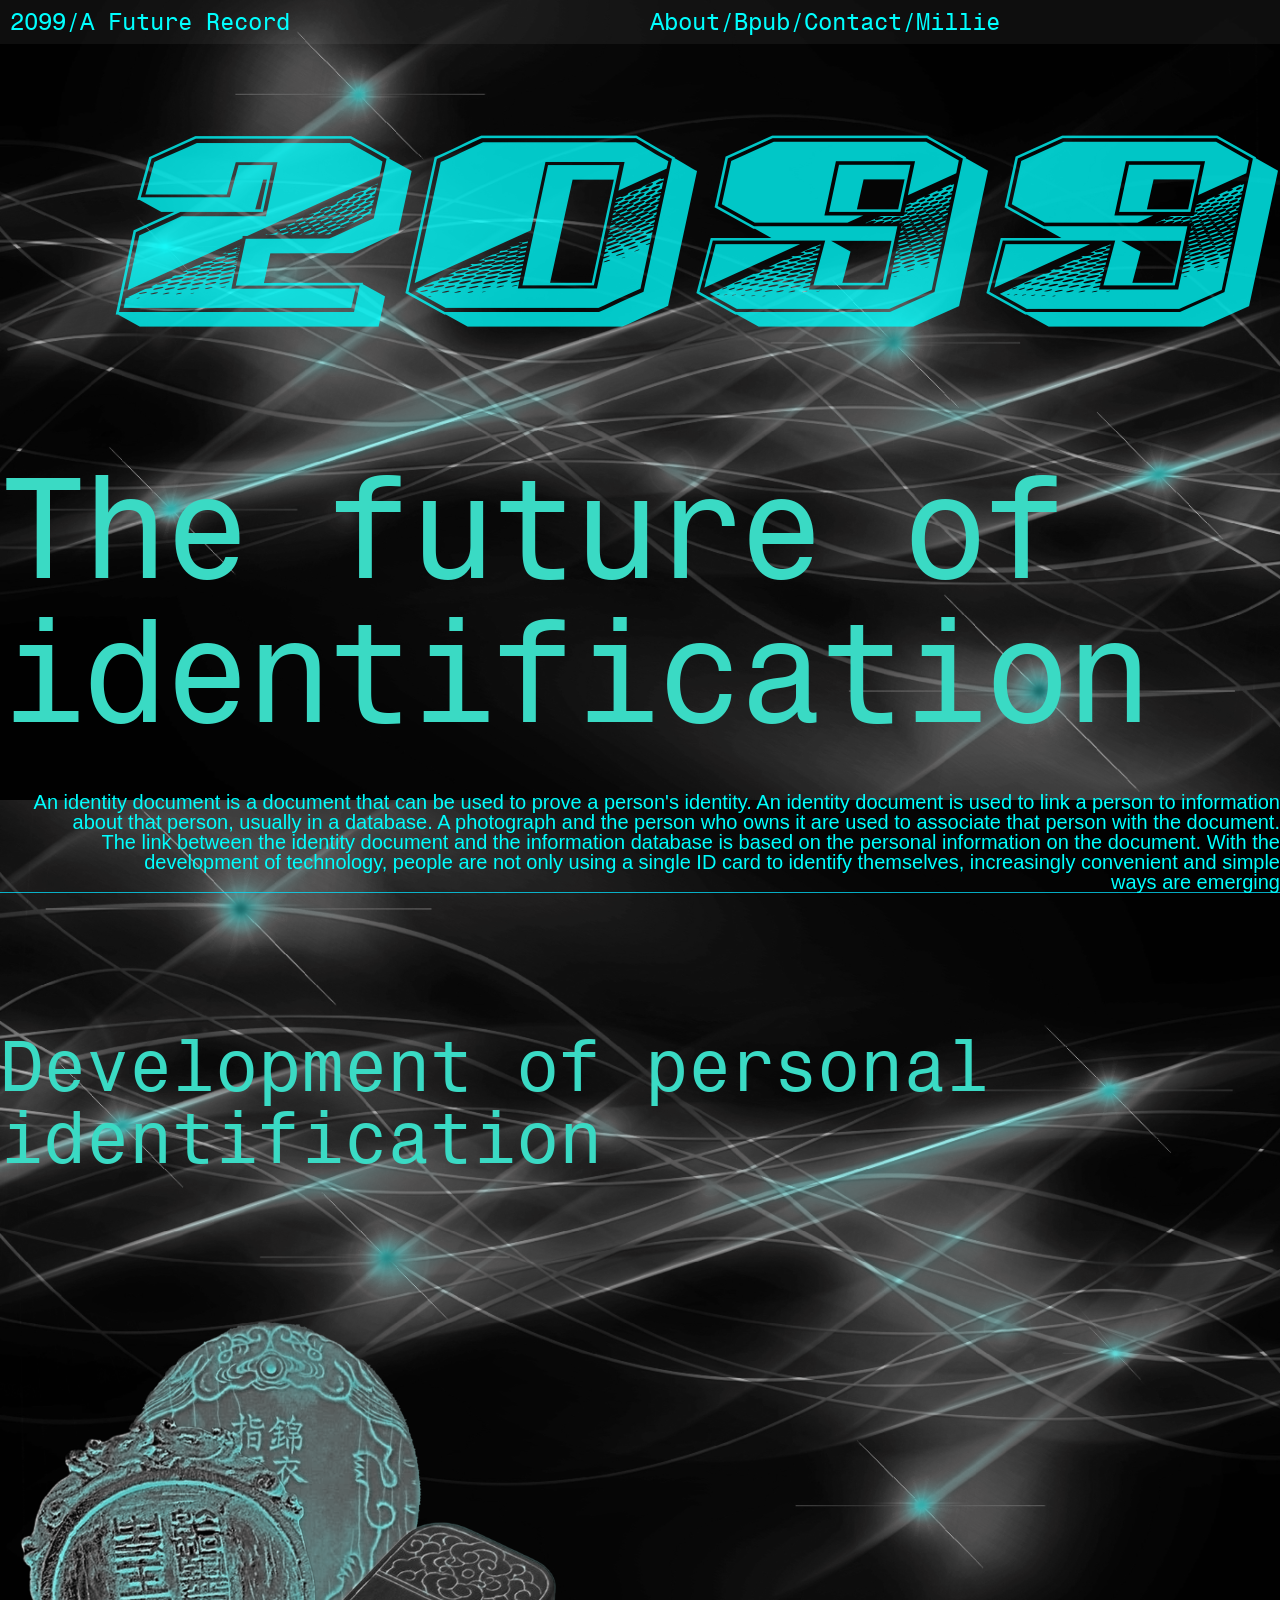
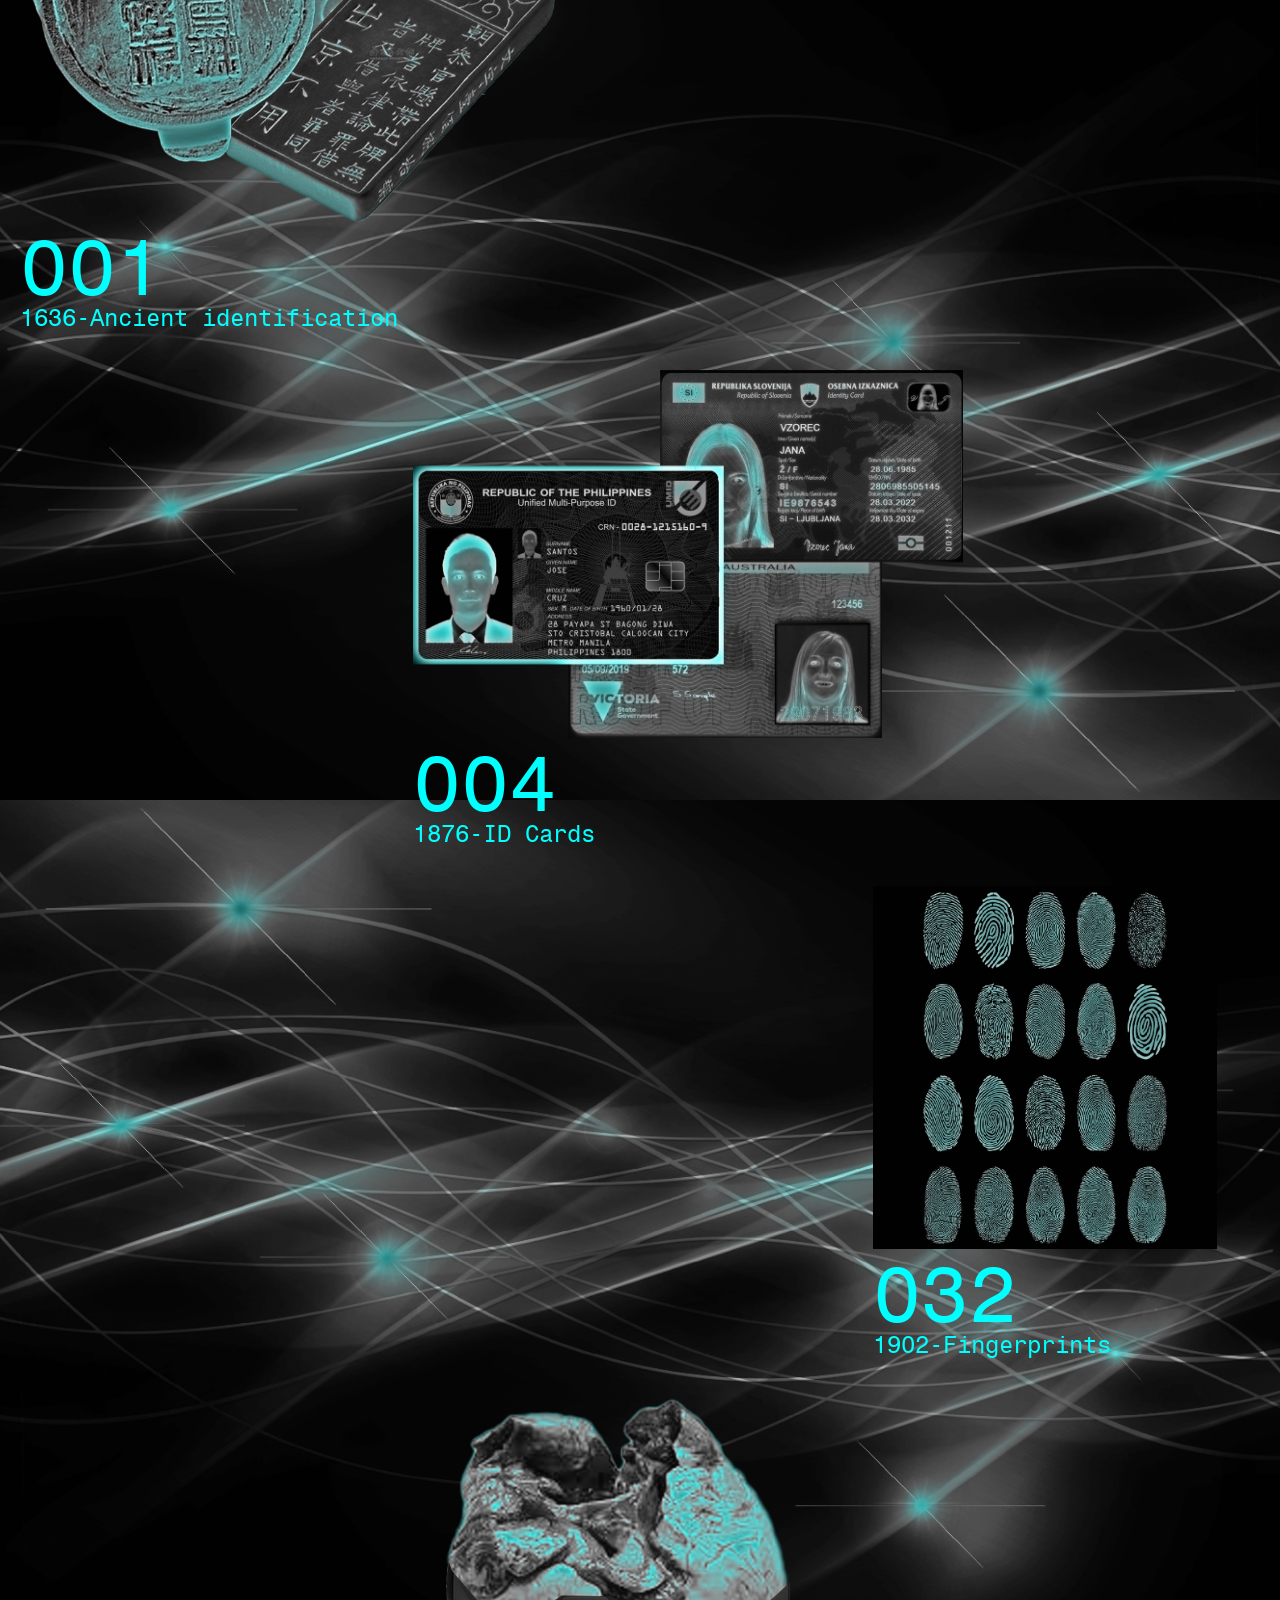
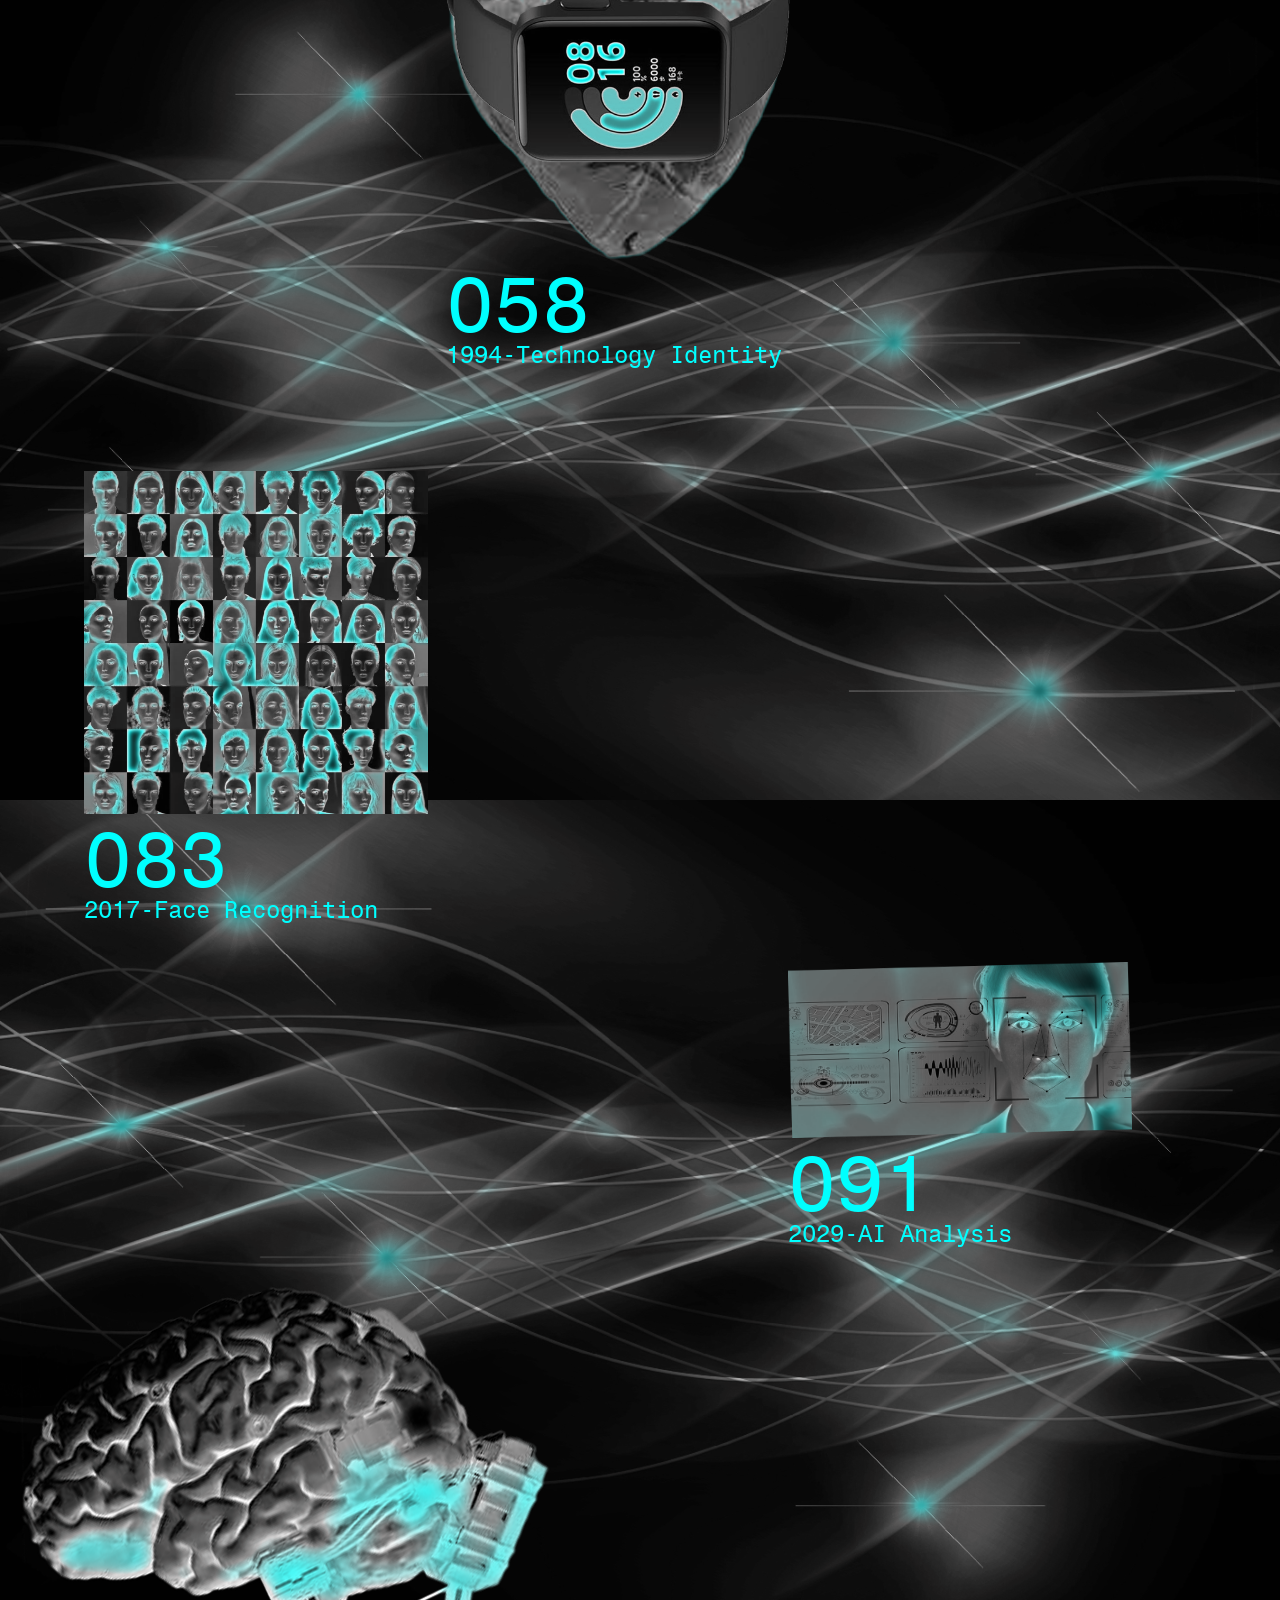
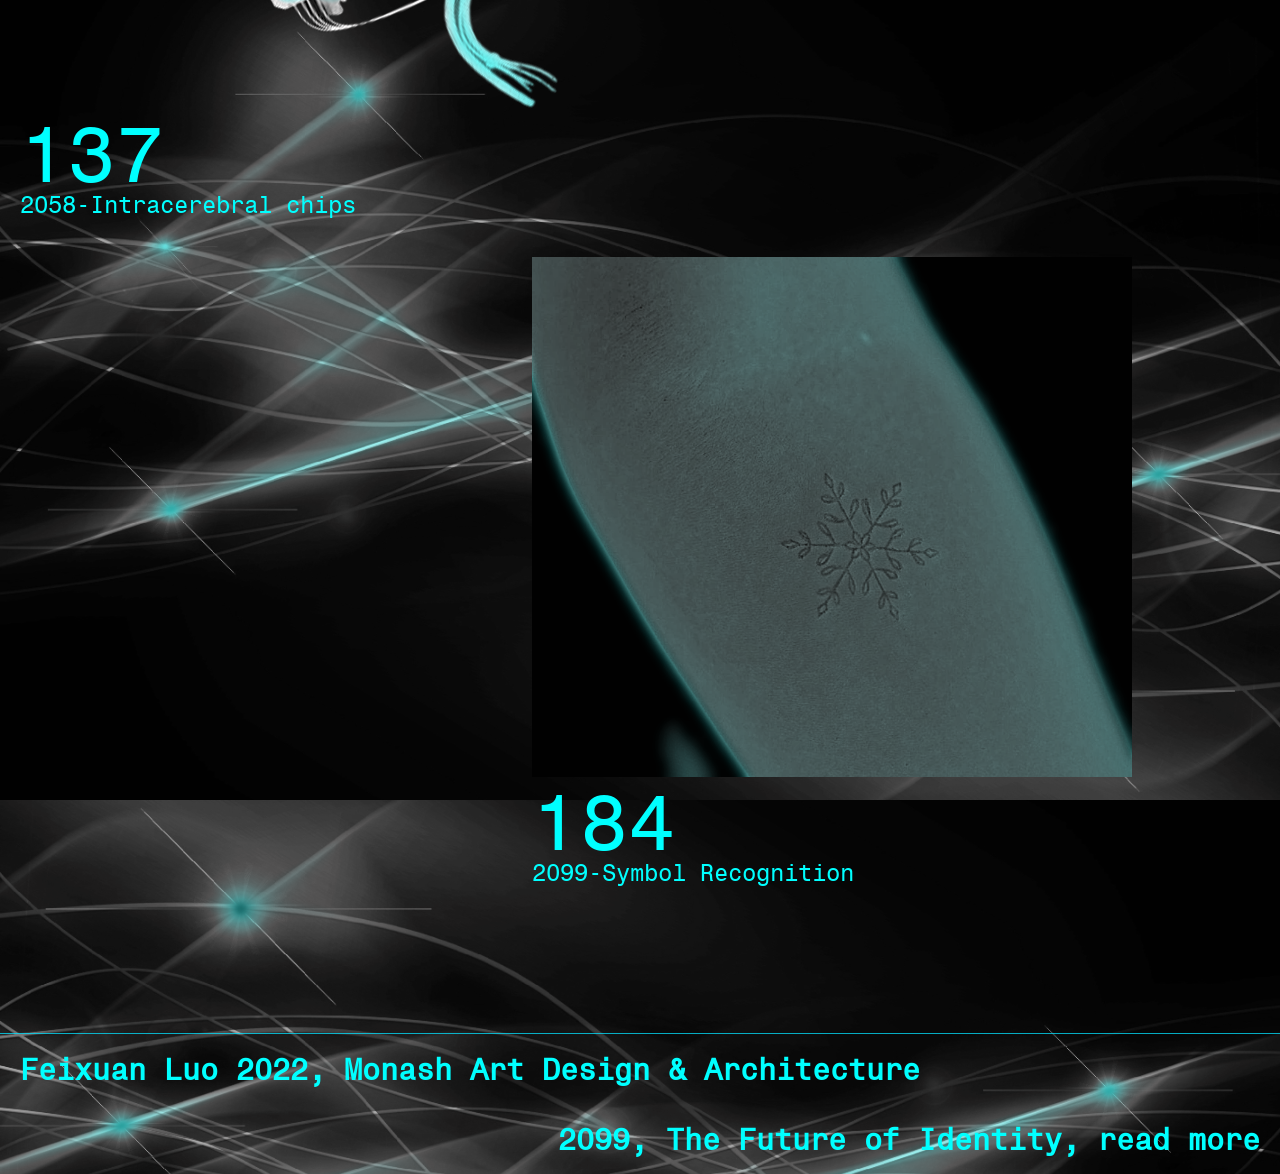
<file: fri2/index.html>
<!DOCTYPE html>
<html lang="en">
<head>
    <meta charset="UTF-8">
    <meta http-equiv="X-UA-Compatible" content="IE=edge">
    <meta name="viewport" content="width=device-width, initial-scale=1.0">
    <title>Future Record</title>
    <link rel="stylesheet" href="reset.css">
    <link rel="stylesheet" href="main.css">
</head>
<body>
    <div class="header">
        <div class="logo">
            <a href="index.html">2099/A Future Record</a>
        </div>
        <div class="nav">
            About/Bpub/Contact/Millie
        </div>
    </div>
    <div class="masthead">
        2099
    </div>
    
   

    <div class="title">
        The future of identification
    </div>

    <div class="about w1-3">
        An identity document is a document that can be used to prove a person's identity. An identity document is used to link a person to information <br>about that person, usually in a database. A photograph and the person who owns it are used to associate that person with the document.<br> The link between the identity document and the information database is based on the personal information on the document. With the <br> development of technology, people are not only using a single ID card to identify themselves, increasingly convenient and simple <br> ways are emerging
    </div>

    <div class="keywords">
             <br> Development of personal identification
    </div>

    <div class="container">
        
        <div class="item pushright">
            <a href="001page.html">
            <img src="images/id1.png" alt="">
            <div class="number">001</div>
            1636-Ancient identification
        </div>
    
        <div class="item pushleft">
            <img src="images/id.png" alt="">
            <div class="number">004</div>
            1876-ID Cards
        </div>
  
        <div class="item larger">
            <a href="dazzle.html">
            <img src="images/id4.png" alt="">
            <div class="number">032</div>
            1902-Fingerprints
        </div>

        <div class="item one">
            
            <img src="images/id6.png" alt="">
            <div class="number">058</div>
            1994-Technology Identity
        </div>

        <div class="item two">
            
            <img src="images/id5.png" alt="">
            <div class="number">083</div>
            2017-Face Recognition
        </div>

        <div class="item three">
            
            <img src="images/id3.png" alt="">
            <div class="number">091</div>
            2029-AI Analysis
        </div> 
        
        <div class="item four">
            
            <img src="images/id8.png" alt="">
            <div class="number">137</div>
            2058-Intracerebral chips
        </div>

        <div class="item five">
            <a href="184page.html">
            <img src="images/id7.png" alt="">
            <div class="number">184</div>
            2099-Symbol Recognition
        </div>

    </div>

    <div class="footnotes">
        <div class="note one">
            Feixuan Luo 2022, Monash Art Design & Architecture
        </div>
        <div class="note two">
            2099, The Future of Identity, <a href="https://ystudios.com/insights-people/influence-on-identity">read more</a>
        </div>
    </div>



   

</body>
</html>
</file>
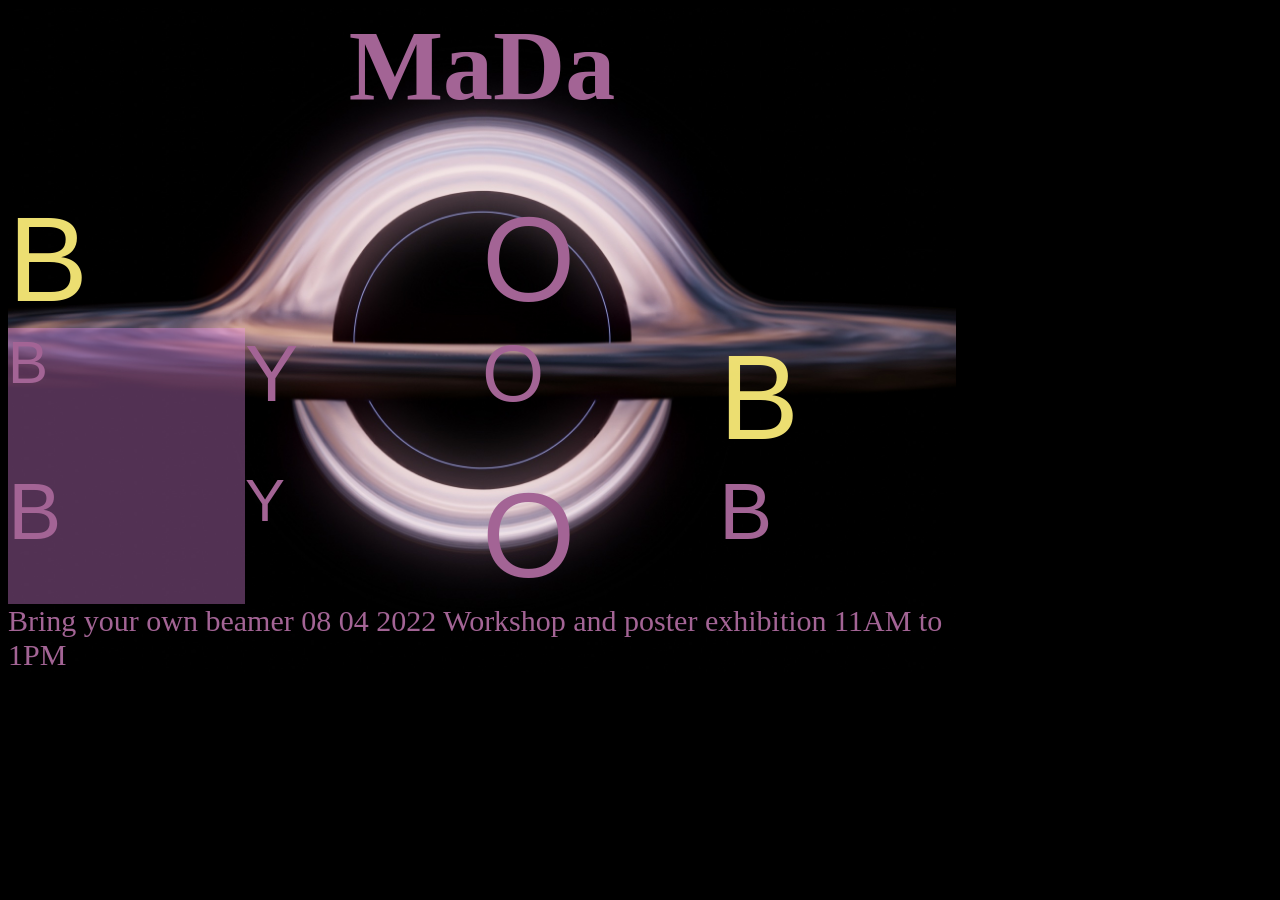
<file: poster-eight/index.html>
<html>
    <head>
        <title>Poster template</title>
        <link rel="stylesheet" href="style.css">
        <script src="jquery-3.6.0.js"></script>
        <script src="main.js"></script>
    </head>
    <body>
        <div class="poster">
            <div class="header">
                <h1>
                    
                        MaDa
                </h1>
            </div>
            <div class="col w4-4">

            </div>
            
            <div class="container">

                <div class="col w1-4 text">
                    B
                </div>

                <div class="col w2-4 text">
                    Y
                </div>

                <div class="col w3-4 text">
                    o
                </div>

                <div class="col w4-4 text">
                    B
                </div>

                <div class="col w1-4 text">
                   B
                </div>
            
                <div class="col w2-4 text">
                    Y
                </div>
                <div class="col w3-4 text">
                    O
                </div>

                <div class="col w4-4 text">
                   B
                </div>

                <div class="col w1-4 text">
                    B
                 </div>

                 <div class="col w2-4 text">
                    Y
                 </div>
                 <div class="col w3-4 text">
                    O
                 </div>
                 <div class="col w4-4 text">
                    B
                 </div>
                <div class="small">Bring your own beamer 08 04 2022 Workshop and poster exhibition 11AM to 1PM</div>
            </div>
        </div>
    </body>
</html>
</file>
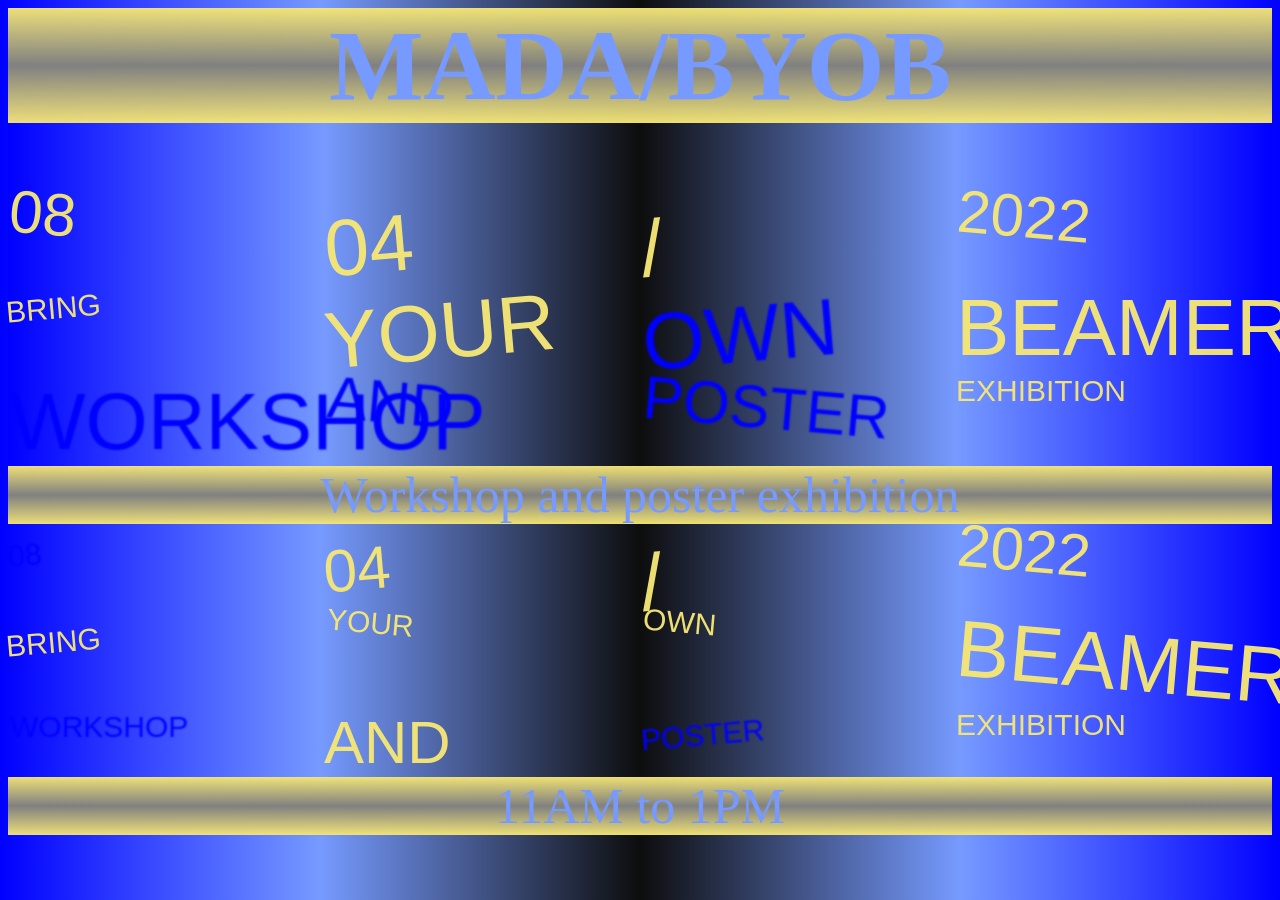
<file: poster-nine/index.html>
<html>
    <head>
        <title>Poster template</title>
        <link rel="stylesheet" href="style.css">
        <script src="jquery-3.6.0.js"></script>
        <script src="main.js"></script>
    </head>
    <body>
        <div class="poster">
            <div class="header">
                <h1>
                    
                        MADA/BYOB
                </h1>
            </div>
            <div class="col w4-4">

            </div>
            
            <div class="container">


                <div class="col w1-4 text">
                    08 
                </div>

                <div class="col w2-4 text">
                   04 
                </div>

                <div class="col w3-4 text">
                    /
                </div>
                <div class="col w4-4 text">
                    2022
                </div>
                <div class="col w1-4 text">
                    Bring
                </div>
                <div class="col w2-4 text">
                    your
                </div>
                <div class="col w3-4 text">
                    own
                </div>
                <div class="col w4-4 text">
                    beamer
                </div>
            
                <div class="col w1-4 text">
                    Workshop
                </div>
                <div class="col w2-4 text">
                    and
                </div>
                <div class="col w3-4 text">
                    poster
                </div>
                <div class="col w4-4 text">
                    exhibition
                </div>
                

                    
                 </div>
                <div class="small"> Workshop and poster exhibition</div>
            </div>

            <div class="container2">


                <div class="col w1-4 text">
                    08 
                </div>

                <div class="col w2-4 text">
                   04 
                </div>

                <div class="col w3-4 text">
                    /
                </div>
                <div class="col w4-4 text">
                    2022
                </div>
                <div class="col w1-4 text">
                    Bring
                </div>
                <div class="col w2-4 text">
                    your
                </div>
                <div class="col w3-4 text">
                    own
                </div>
                <div class="col w4-4 text">
                    beamer
                </div>
            
                <div class="col w1-4 text">
                    Workshop
                </div>
                <div class="col w2-4 text">
                    and
                </div>
                <div class="col w3-4 text">
                    poster
                </div>
                <div class="col w4-4 text">
                    exhibition
                </div>
                

                    
                 </div>
                <div class="small">11AM to 1PM 
                    <br></div>
            </div>
        </div>
    </body>
</html>
</file>
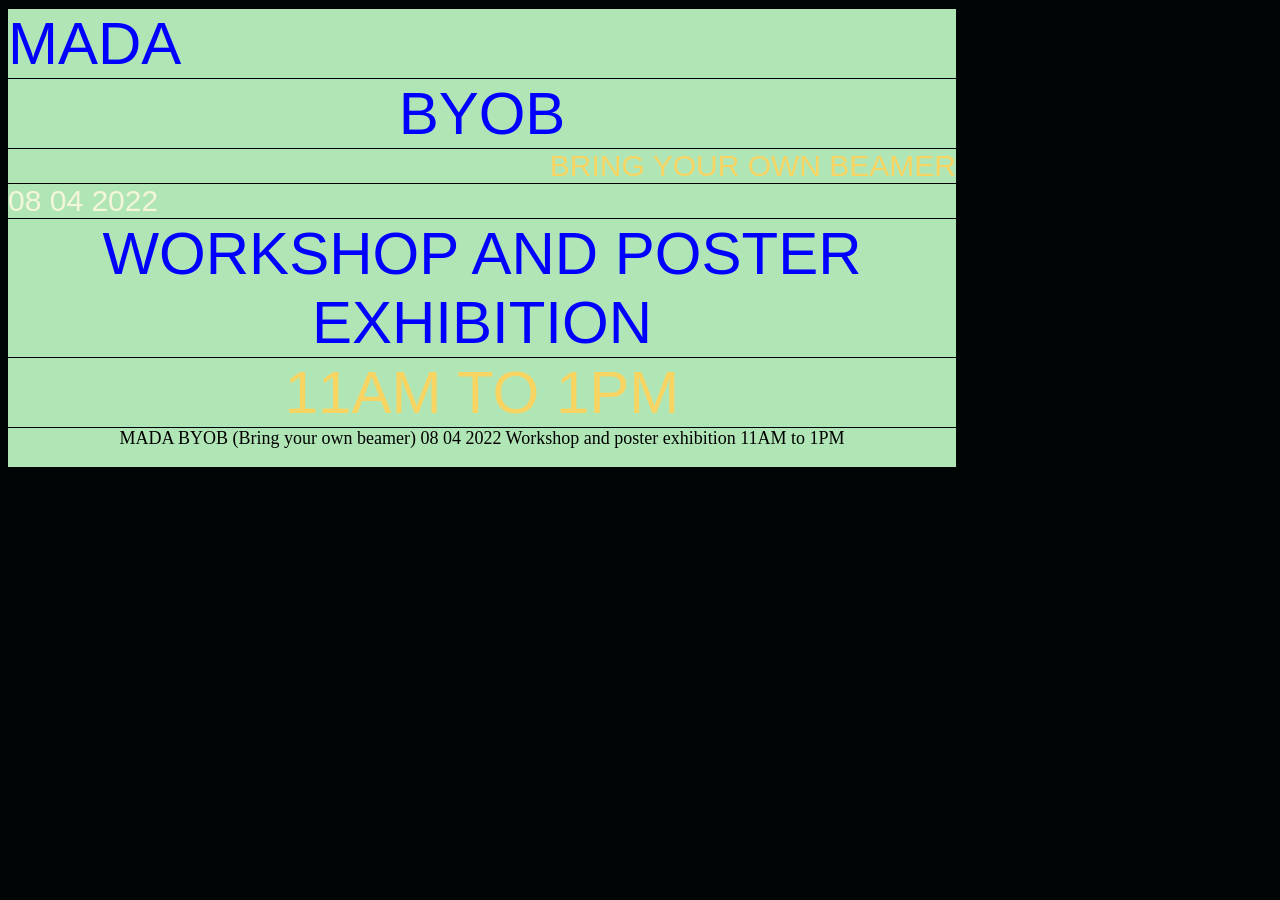
<file: poster-template/index.html>
<html>
    <head>
        <title>Poster template</title>
        <link rel="stylesheet" href="style.css">
        <script src="jquery-3.6.0.js"></script>
        <script src="main.js"></script>
    </head>
    <body>
        <div class="poster">
            <div class="text">MADA</div>
            <div class="text">BYOB</div>
            <div class="text">Bring your own beamer</div>
            <div class="text">08 04 2022</div>
            <div class="text">Workshop and poster exhibition</div>
            <div class="text">11AM to 1PM</div>
            <div class="small">MADA BYOB (Bring your own beamer) 08 04 2022 Workshop and poster exhibition 11AM to 1PM </div>
        </div>
    </body>
</html>
</file>
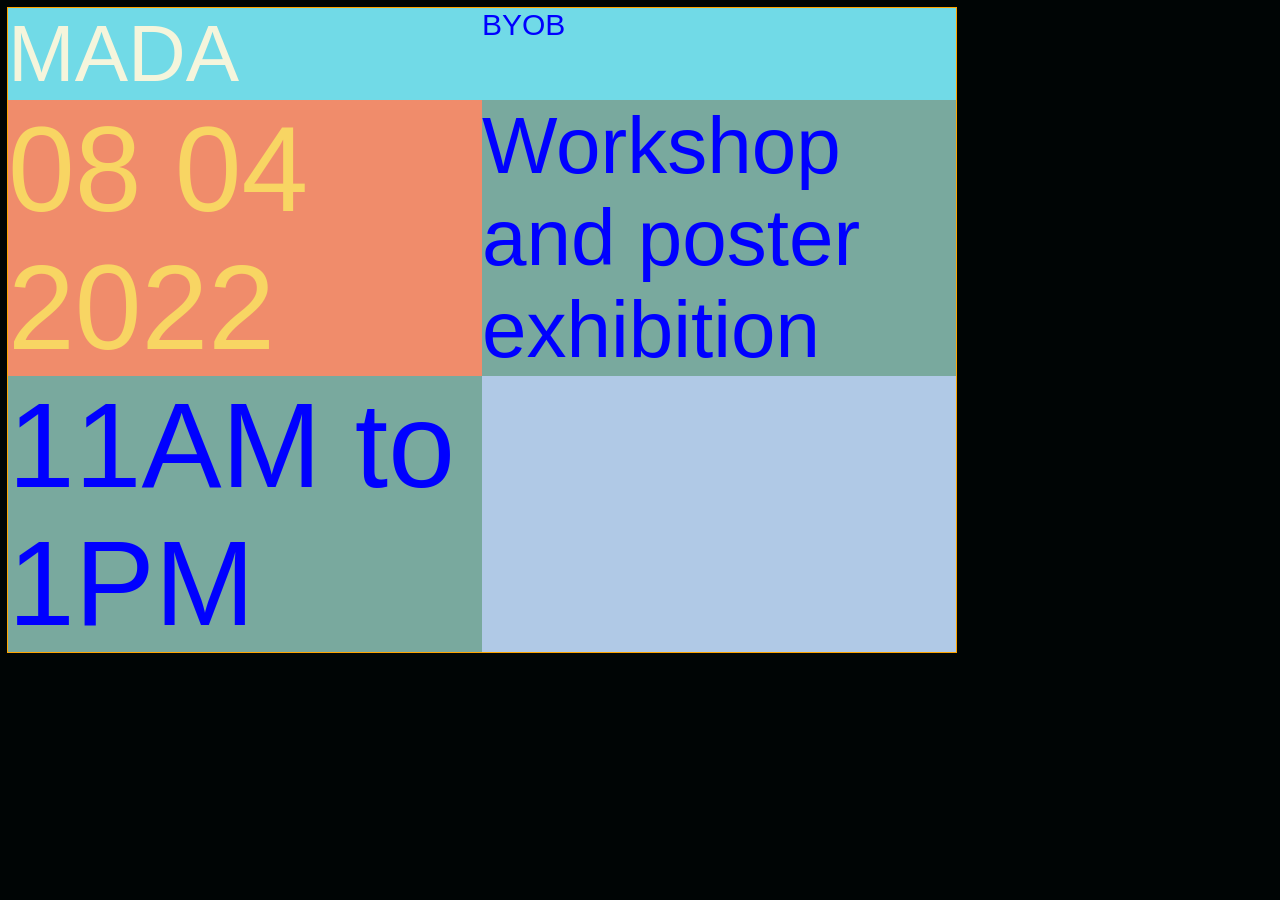
<file: poster-wf-one/index.html>
<html>
    <head>
        <title>Poster template</title>
        <link rel="stylesheet" href="style.css">
        <script src="jquery-3.6.0.js"></script>
        <script src="main.js"></script>
    </head>
    <body>
        <div class="poster">
            <div class="container">
                <div class="col w1-2 text">MADA</div>
                <div class="col w1-2 text">BYOB</div>
                <div class="col w1-2 text">08 04 2022</div>
                <div class="col w1-2 text">Workshop and poster exhibition</div>
                <div class="col w1-2 text">11AM to 1PM</div>


            </div>
        </div>
    </body>
</html>
</file>
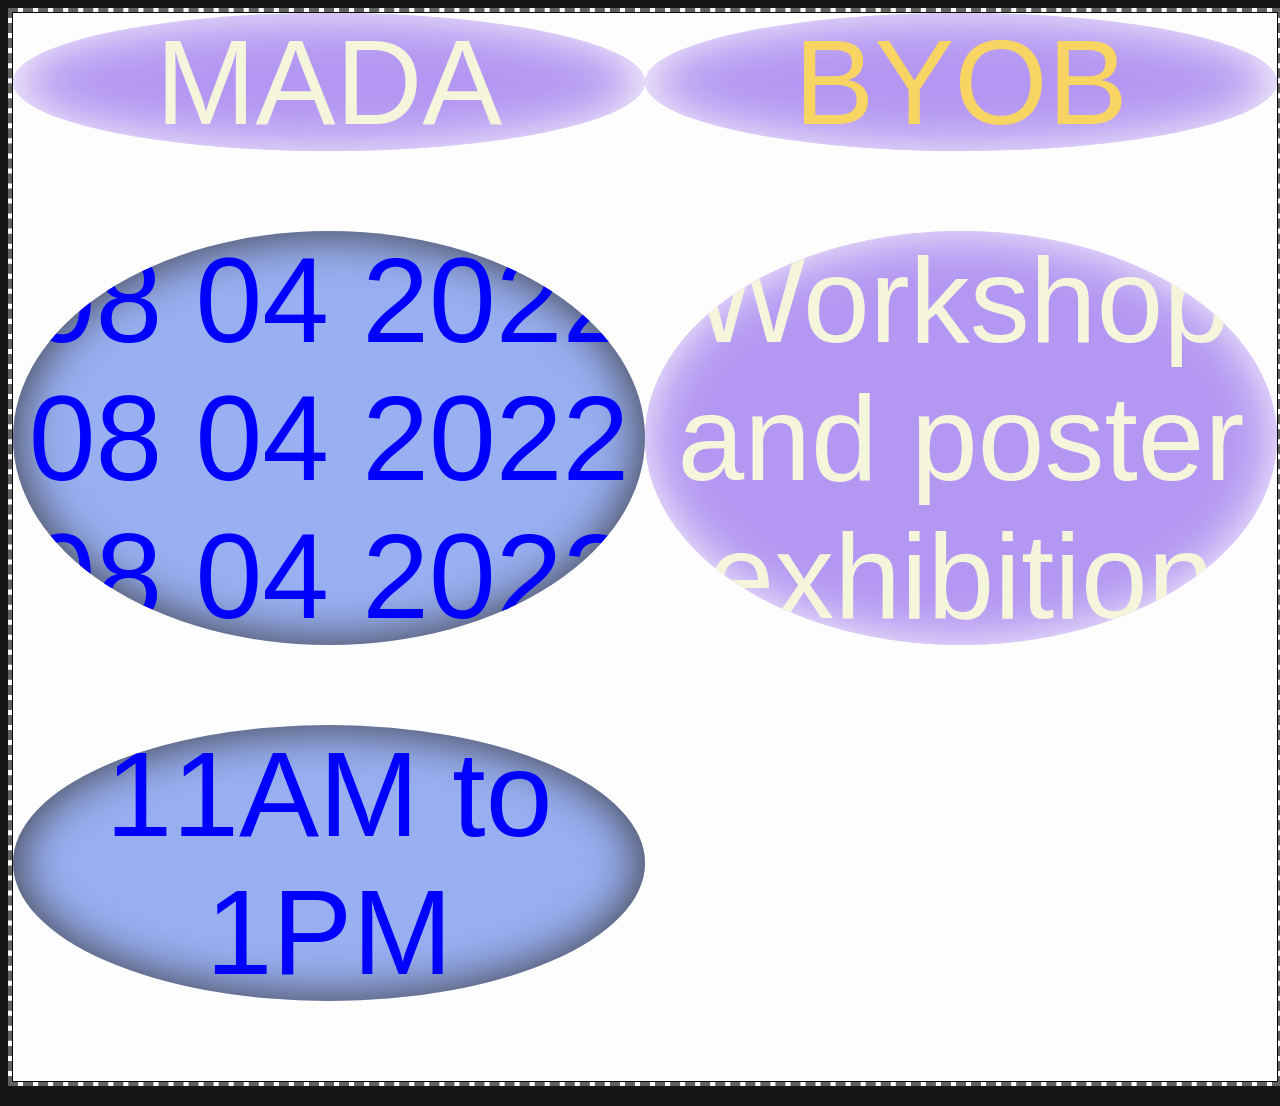
<file: poster-wf-three/index.html>
<html>
    <head>
        <title>Poster template</title>
        <link rel="stylesheet" href="style.css">
        <script src="jquery-3.6.0.js"></script>
        <script src="main.js"></script>
    </head>
    <body>
        <div class="poster">
            <div class="container">
                <div class="col w1-2 text">MADA</div>
                <div class="col w1-2 text">BYOB</div>
                <div class="col w1-2 text">08 04 2022 <br>08 04 2022 <br>08 04 2022
                </div>
                <div class="col w1-2 text">Workshop and poster exhibition</div>
                <div class="col w1-2 text">11AM to 1PM</div>


            </div>
        </div>
    </body>
</html>
</file>
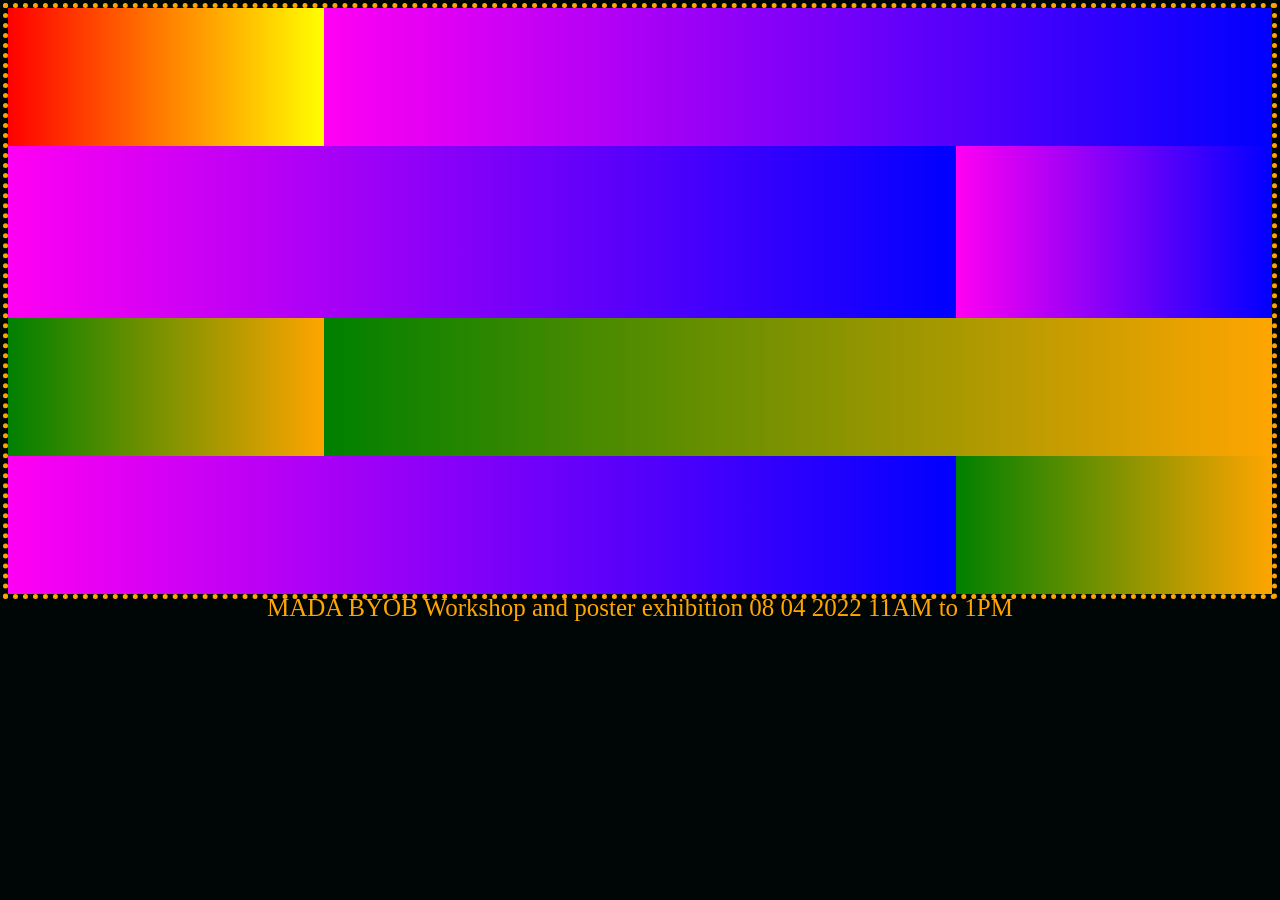
<file: poster-wf-two/index.html>
<html>
    <head>
        <title>Poster template</title>
        <link rel="stylesheet" href="style.css">
        <script src="jquery-3.6.0.js"></script>
        <script src="main.js"></script>
    </head>
    <body>
        <div class="poster">
            <div class="container">
                <div class="col w1-4 text">
                    <br></div>
                <div class="col w3-4 text">
                    <br></div>
                <div class="col w3-4 text">
                    <br></div>
                <div class="col w1-4 text">
                    <br></div>
                <div class="col w1-4 text">
                    <br></div>
                <div class="col w3-4 text">
                    <br></div>
                <div class="col w3-4 text">
                    <br></div>
                <div class="col w1-4 text">
                    <br> </div>



            </div>
           

            </div>
            <div class="header">
                MADA BYOB Workshop and poster exhibition 08 04 2022 11AM to 1PM
            </div>
        </div>
    </body>
</html>
</file>
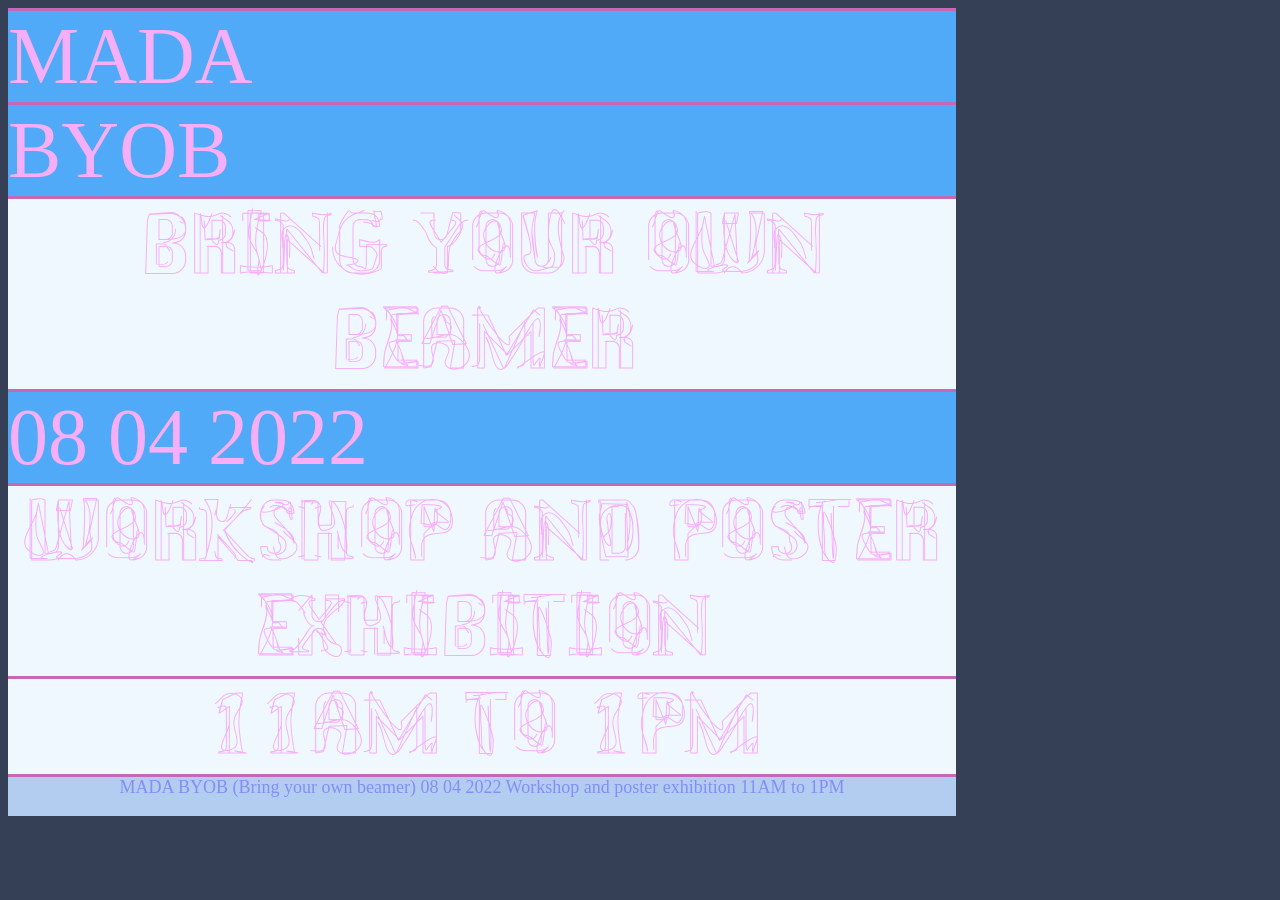
<file: typographic2/index.html>
<html>
    <head>
        <title>Poster template</title>
        <link rel="stylesheet" href="style.css">
        <script src="jquery-3.6.0.js"></script>
        <script src="main.js"></script>
    </head>
    <body>
        <div class="poster">
        
            <div class="text">MADA</div>
            <div class="text">BYOB</div>
            <div class="text">Bring your own beamer</div>
            <div class="text">08 04 2022</div>
            <div class="text">Workshop and poster exhibition</div>
            <div class="text">11AM to 1PM</div>
            <div class="small">MADA BYOB (Bring your own beamer) 08 04 2022 Workshop and poster exhibition 11AM to 1PM </div>
        </div>
    </body>
</html>
</file>
<file: fri2/main.css>
body {
    background-color: rgb(0, 0, 0);
    font-family:'luos';
    font-size: 24px;
    background-image: url("images/id15.png");
    background-size: contain;
    align-items: right;
    background-repeat: repeat;


}

a {
    color: aqua;
    text-decoration: none;
    
}

@font-face {
    font-family: 'luo';
    src:url(unboxing.woff) format('woff')
}

@font-face {
    font-family: 'luos';
    src:url(monos.woff) format('woff')
}

a:hover {
    color:aqua;
}

img {
    max-width: 100%;
}
div.item:hover {
    transform: scale(1.1);
    transition: 1s;
}


div.header {
    display: flex;
    flex-wrap: wrap;
    color: aqua;
    background-color: rgba(255, 255, 255, 0.051);
    

}

div.logo {
    padding: 10px;
    width: 50%;
    color: aqua;

}

div.nav {
    padding: 10px;
    width: 50%;
    color: aqua;

}

div.masthead {
   font-size: 20vw;
   line-height: 32vw;
   color: rgba(0, 255, 255, 0.777);
   text-align: right;
   text-shadow: blue;
   font-family: "luo";
  
}

div.about {
    font-family:arial;
    font-size: 20px;
    color: aqua;
    text-align: right;
    border-bottom: 1px solid rgba(5, 225, 254, 0.757);
    
}

div.footnotes {
display: flex;
flex-wrap: wrap;
border-top: 1px solid rgba(5, 225, 254, 0.757);
color: aqua;
margin-top: 10%;
width: 100%;
}
div.note.one {
    width: 100%;
    padding: 20px;
   
    color:aqua;
}

div.note.two {
    width: 100%;
    padding: 20px;
    color: aqua;
    text-align: right;
}

div.footnotes.one {
    display: flex;
    flex-wrap: wrap;
    border-top: 1px solid rgba(5, 225, 254, 0.757);
    color: aqua;
    margin-top: 10%;
    }

div.note {
    width: 50%;
    padding: 20px;
    font-size: 30px;
    font-weight: bold;
    color: aqua;

}

div.title {
    font-size: 144px;
    letter-spacing: -5px;
    color: rgb(58, 218, 196);
    text-align: left;
    margin-bottom: 50px;

   
}

div.keywords {
    font-size: 72px;
    text-align:left;
    color: rgb(58, 218, 196);
    margin-bottom: 5%;
    margin-top: 5%;
    
}

div.container {
display: flex;
flex-wrap: wrap;
align-items: top;
}



div.item {
    width: 30%;
    padding: 20px;
   box-shadow: 3px,aqua;
   
}
div.item.pushleft {
    width:50%;
    margin-left: 33.33%;
    color: aqua;
    
    

}
div.item.pushright {
   
    width: 45%;
    color: aqua;
    margin-right: 33.33%;
    margin-top: 5%;
    
}
div.item.larger {
    width: 30%;
    margin-left: 66.66%;
    color: aqua;
   
}
div.number {
    font-size: 80px;
}
div.text {
    color: aqua;
    font-size: 20px;
    margin-left: 10%;
}
div.item.image {
   
   width: 70%;
   
   margin-bottom: 5%;
}

div.item.paizi {
   
    width: 60%;
    
    margin-bottom: 5%;
 }

div.text.fingerprint {
    margin-left: 40%;
    font-size: 30px;
}

div.title.one {
    font-size: 300px;
    letter-spacing: -5px;
    color:aqua;
    text-align: right;
    font-family: "luo";
    
   
}
div.text.one {
    font-size: 150px;
    text-align:center;
    color: rgb(35, 45, 44);
}

div.footnote.one {
    font-size: 80px;
   
   
}
div.note.two {
    margin-left: 40%;
}

div.text.two {
    font-size: 150px;
    text-align:center;
    color: rgb(35, 45, 44);
}

div.item.one {
    width: 30%;
    margin-left: 33.3%;
}

div.title.two {
   font: 100px;
   margin-left: 28%;
}

div.item.two {
    margin-left: 5%;
    margin-top: 5%;
   
}

div.item.three {
    margin-left: 60%;
   
}

div.item.four {
   
   width: 50%;
}

div.item.five {
    margin-left: 40%;
    width: 50%;
}

div.item.snow {
    width: 100%;
}
</file>
<file: poster-eight/style.css>
body {
    background-color: rgb(0, 0, 0);
}

div.poster {
    background-color:rgb(3, 3, 3);
    width: 75%;
    background-image:url('black.jpg');
    background-size:cover;
    background-repeat: no-repeat;
    background-position:center;
}



div.header {
    color: rgb(163, 100, 149);
    font-size: 50px;
    text-align: center;
}


div.text {
    font-family:arial;
    text-align: left;
    text-transform: uppercase;
    transition:0.2s;
    color: rgba(245, 230, 117, 0.966);
    font-size: 60px;
}
.container {
    display: flex;
    flex-wrap: wrap;
}
.col {

}

.w1-4 {
    width: 25%;
}
.w2-4 {
    width: 25%;
}

.w3-4 {
    width: 25%;
}

.w4-4 {
    width: 25%;
}

  /* rule 1 */

div.text.one {
    font-size: 120px;
}
    
div.text.two {
    font-size: 80px;
}

div.text.three {
    
   
}

/* rule 2 */

div.text.a {
    color: transparent;
}

div.text.b {

}

div.text.c {
    color: rgba(163, 100, 149);
}

/* rule 3 */

div.text.x {
    
}
div.text.y {
    background-color: rgba(242, 146, 247, 0.339);
    
}
div.text.z {
 
}
div.small {
    font-size: 30px;
    color: rgba(163, 100, 149);
}
</file>
<file: poster-nine/style.css>
body {
    background:linear-gradient(to left,blue,rgb(118, 154, 255), rgb(13, 13, 13),rgb(118, 154, 255),blue);;
}

div.poster {
    background:linear-gradient(to left,blue,rgb(118, 154, 255), rgb(13, 13, 13),rgb(118, 154, 255),blue);
    width: 100%;
    
    

}



div.header {
    color: rgb(118, 154, 255);
    background: linear-gradient(rgba(245, 230, 117, 0.966),gray,rgba(245, 230, 117, 0.966));
    font-size: 50px;
    text-align: center;
}


div.text {
    font-family:arial;
    text-align: left;
    text-transform: uppercase;
    transition:0.2s;
    color: rgba(245, 230, 117, 0.966);
    font-size: 60px;
    
    
}
.container {
    display: flex;
    flex-wrap: wrap;
}
.col {

}
.container2 {
    display: flex;
    flex-wrap: wrap;
}

.w1-4 {
    width: 25%;
}
.w2-4 {
    width: 25%;
}
.w3-4 {
    width: 25%;
}
.w4-4 {
    width: 25%;
}


  /* rule 1 */

div.text.one {
    font-size: 30px;
}
    
div.text.two {
    font-size: 80px;
}

div.text.three {
      
   
}

/* rule 2 */

div.text.a {
    color: transparent;
    border: 10px yellow;
    text-shadow: 2px 2px 2px blue
}

div.text.b {

}

div.text.c {
   
}

/* rule 3 */

div.text.x {
    transform: rotate(5deg)
    
}
div.text.y {
    transform: rotate(-5deg)
}
div.text.z {
 
}
div.small {
    font-size: 50px;
    color: rgb(118, 154, 255);
    background: linear-gradient(rgba(245, 230, 117, 0.966),gray,rgba(245, 230, 117, 0.966));
    width: 100%;
    text-align: center;
}
</file>
<file: poster-template/style.css>
body {
    background-color: rgb(0, 5, 5);
}

div.poster {
    background-color: rgb(176, 230, 181);
    width: 75%;
}

div.small {
    font-size: 18px;
    text-align: center;
    padding-bottom: 18px;
    border-top: 1px solid black;
}

div.text {
    font-family:arial;
    text-align: center;
    text-transform: uppercase;
    transition:0.5s;
    border-top: 1px solid black;
}

  /* rule 1 */

div.text.one {
    font-size: 100px;
}

div.text.two {
    font-size: 60px;
}

div.text.three {
    font-size: 30px;
}

/* rule 2 */

div.text.a {
    text-align: left;
}

div.text.b {
    text-align: center;
}

div.text.c {
    text-align: right;
}

/* rule 3 */

div.text.x {
    color: beige;
}
div.text.y {
    color: rgb(248, 213, 99);
}
div.text.z {
    color: blue;
}
</file>
<file: poster-wf-one/style.css>
body {
    background-color: rgb(0, 5, 5);
}

div.poster {
    background-color: rgb(176, 201, 230);
    width: 75%;
}

div.container {
    display: flex;
    flex-wrap: wrap;
    outline: 1px solid orange;
}

div.col {
  overflow: hidden;
  
}

div.w1-3 {
    width: 33.33%;

}
div.w2-3 {
    width: 66.66%;

}
div.w3-3 {
    width: 100%;
}

div.w1-2 {
    width: 50%;
}



div.small {
    font-size: 18px;
    text-align: center;
    padding-bottom: 18px;
}

div.text {
    font-size: 120px;
    font-family:arial;
    color: brown;
    transform: 0.5s;
   
}

  /* rule 1 */

div.text.one {
   
    background-color: rgba(255, 127, 80, 0.815);
}

div.text.two {
   
    background-color: rgba(101, 222, 231, 0.829);
}

div.text.three {
   
    background-color: rgba(0, 100, 0, 0.315);
}

/* rule 2 */

div.text.a {
    font-size: 30px;
}

div.text.b {
 font-size: 80px;
}

div.text.c {
    font-size: 120px;
}

/* rule 3 */

div.text.x {
    color: beige;
}
div.text.y {
    color: rgb(248, 213, 99);
}
div.text.z {
    color: blue;
}
</file>
<file: poster-wf-three/style.css>
body {
    background-color: rgb(22, 22, 22);
}
@font-face {
    font-family: 'luofonts';
    src:url(Block-Cut.woff)format('woff')
}
div.poster {
    background-color: rgb(254, 253, 253);
    width: 100%;
    border: 5px dashed rgb(97, 97, 96);
  margin-bottom: 20px;
  
}

div.container {
    display: flex;
    flex-wrap: wrap;
    outline: 1px solid rgb(5, 5, 5);
   
}

div.col {
    overflow: hidden;
    border-radius: 100%;
    box-shadow: inset 0px 0px 50px rgb(251, 251, 250) ;

}

div.w1-3 {
    width: 33.33%;

}
div.w2-3 {
    width: 66.66%;

}
div.w3-3 {
    width: 100%;
}

div.w1-2 {
    width: 50%;
}



div.small {
    font-size: 18px;
    text-align: center;
    padding-bottom: 18px;
    color: rgb(251, 119, 59);
    
    
}

div.text {
    font-size: 120px;
    font-family:'Segoe UI', Tahoma, Geneva, Verdana, sans-serif;
    margin-bottom: 80px;
    border-radius: 120%;
    transform: 0.5s;
    text-align: center;
   
    
    
   
}

  /* rule 1 */

div.text.one {
   
    background-color: rgba(117, 224, 149, 0.815);
    
}

div.text.two {
   
    background-color: rgba(129, 159, 241, 0.815);

}

div.text.three {
   
    background-color: rgba(163, 129, 241, 0.815);
    
}


/* rule 2 */

div.text.a {
    

  
  font-family:Arial, Helvetica, sans-serif ;
 
}

div.text.b {

 
  
}

div.text.c {
    
    font-family:'luofonts':
}

/* rule 3 */

div.text.x {
    color: beige;
   
   
    
}
div.text.y {
    color: rgb(248, 213, 99);
  
}
div.text.z {
    color: blue;
    box-shadow: inset 0px 0px 50px rgb(55, 55, 55) ;

}
</file>
<file: poster-wf-two/style.css>
body {
    background-color: rgb(0, 5, 5);
}


div.poster {
    background-color: black;
    width: 100%;
    
}
div.header {
    font-size: 25px;
    color: orange;
    text-align: center;

    
    
    
}

div.container {
    display: flex;
    flex-wrap: wrap;
    outline: 5px dotted orange;
    
}
div.container-2 {
color: aliceblue;
}

div.col {
  overflow: hidden;
  
}

div.w1-3 {
    width: 33.33%;

}
div.w2-3 {
    width: 66.66%;

}
div.w3-3 {
    width: 100%;
}

div.w1-4 {
    width: 25%;
}
div.w2-4 {
    width: 50%;
}
div.w3-4 {
    width: 75%;
}





div.small {
    font-size: 18px;
    text-align: center;
    padding-bottom: 18px;
}

div.text {
    font-size: 120px;
    font-family:arial;
    color: brown;
    transform: 0.5s;

   
}

  /* rule 1 */

div.text.one {
    background:linear-gradient(to right,red,yellow);
}

div.text.two {
   
    background:linear-gradient(to right,green,orange);
   
}

div.text.three {
   
    background: linear-gradient(to left,blue,rgb(255, 0, 242));
    
}

/* rule 2 */

div.text.a {
    font-size: 80px;
    text-align: center;
    
}

div.text.b {
 font-size: 120px;
 text-align: left;
}

div.text.c {
    font-size: 150px;
    text-align: right;
    font-family:'luofonts';
}

/* rule 3 */


div.text.x {
    color: rgb(9, 158, 245);
   
}

div.text.y {
    color: rgb(9, 158, 245);
  
}

div.text.z {
    color: rgb(9, 158, 245);
}
</file>
<file: typographic2/style.css>
body {
    background-color: rgb(53, 63, 85);
}

@font-face {
    font-family: 'luo';
    src:url(lakerg.woff) format('woff')
}

div.poster {
        background-color: rgb(179, 205, 240);
    width: 75%;
    transition: 0.5s;
}


div.small {
    font-size: 18px;
    text-align: center;
    padding-bottom: 18px;
    color: rgb(133, 141, 247);
    border-top: 3px solid rgb(196, 104, 183);
}

div.text {
    text-align: right;
    text-transform: uppercase;
    transition:0.5s;
    color: rgb(246, 174, 248);
    border-top: 3px solid rgb(196, 104, 183);
    font-size: 80px;
}
div.text.one {
    font-size: 80px;
    text-align: center;
    font-family: 'luo';
    background-color: aliceblue;
}
div.text.two {
    font-size: 80px;
    text-align: right;
    font-family: 'luo';
    background-color: rgb(239, 248, 159);
}

div.text.three {
    font-size: 80px;
    text-align: left;
    background-color: rgb(80, 170, 248);
}
/* rule 1 */
</file>
